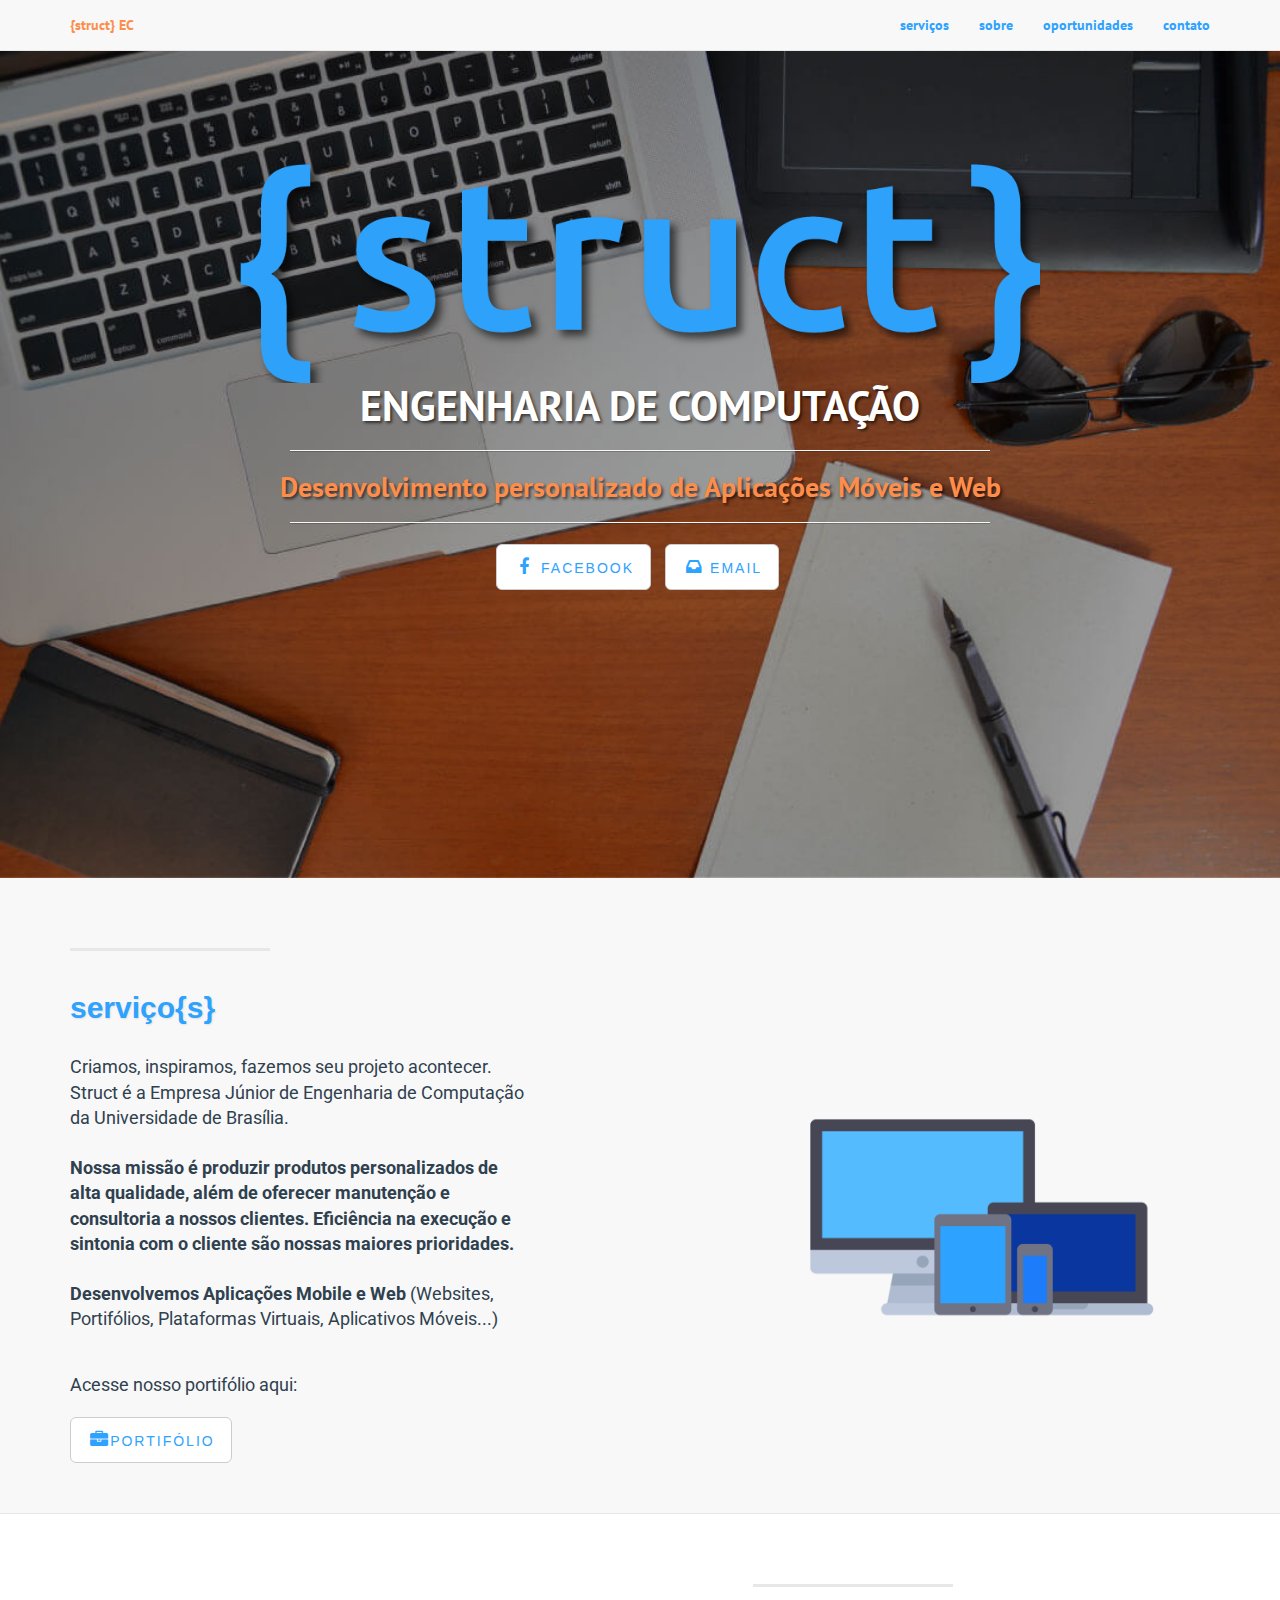
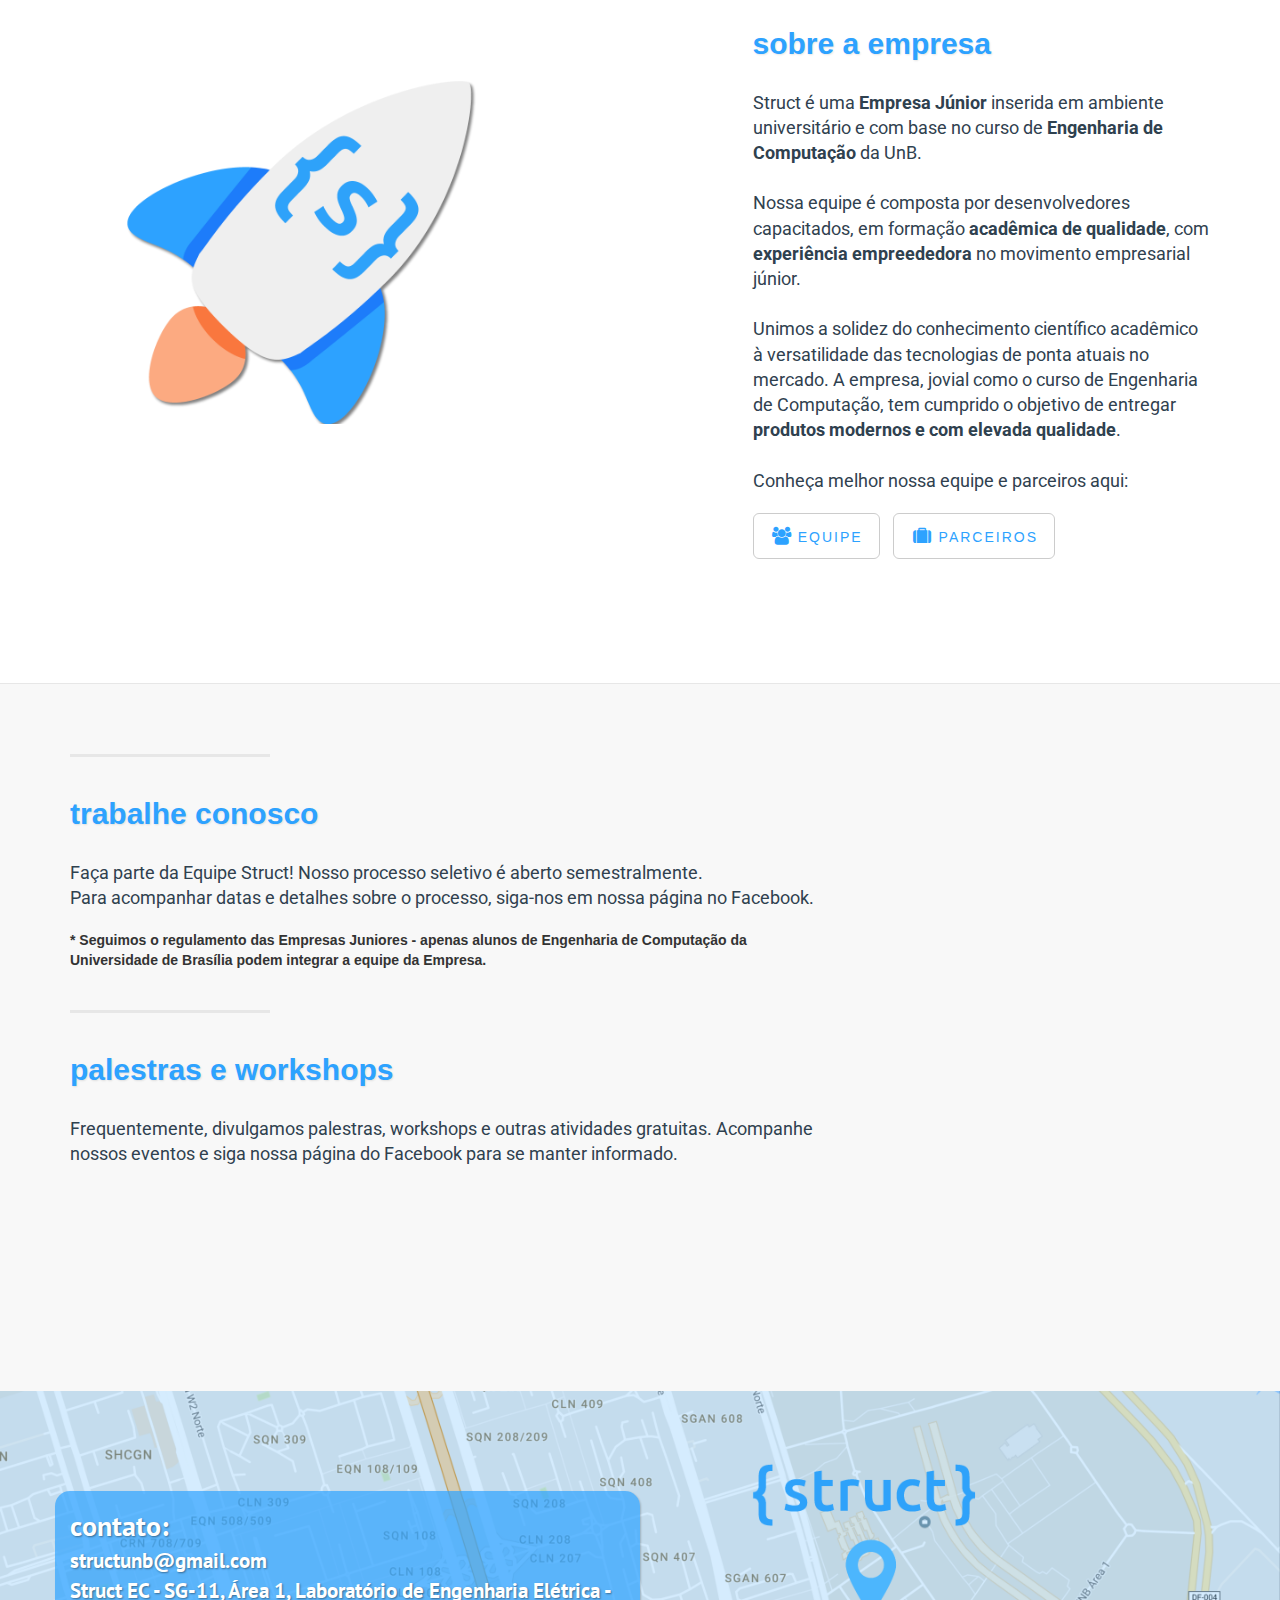
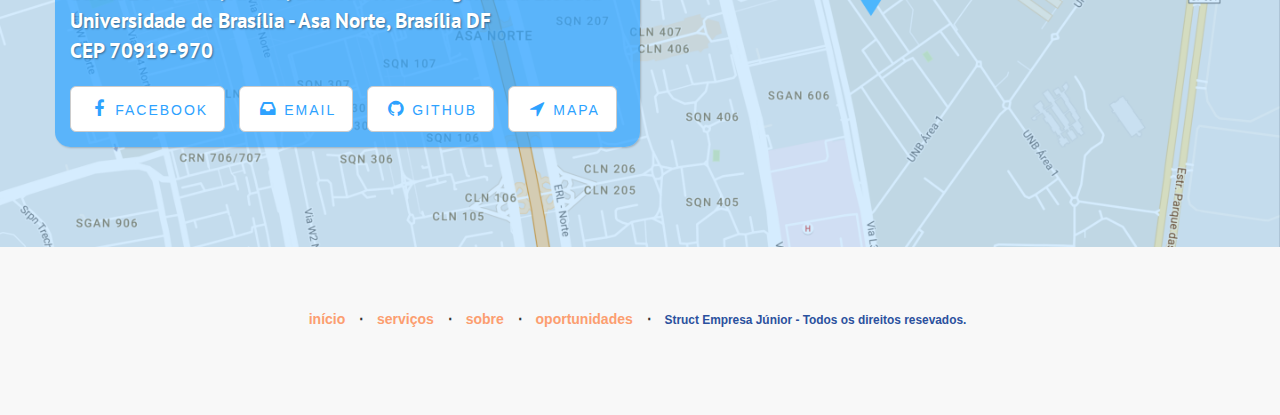
<file: index.html>
<!DOCTYPE html>
<html lang="pt">

<head>

    <meta charset="utf-8">
    <meta http-equiv="X-UA-Compatible" content="IE=edge">
    <meta name="viewport" content="width=device-width, initial-scale=1">
    <meta name="description" content="">
    <meta name="author" content="">

    <title>{struct} Engenharia de Computação</title>

    <!-- Bootstrap Core CSS -->
    <link href="css/bootstrap.min.css" rel="stylesheet">

    <!-- Custom CSS -->
    <link href="css/landing-page.css" rel="stylesheet">
    <link href="css/style.css" rel="stylesheet">

    <!-- Custom Fonts -->
    <link href="font-awesome/css/font-awesome.min.css" rel="stylesheet" type="text/css">
    <link href="https://fonts.googleapis.com/css?family=PT+Sans:300,400,700,300italic,400italic,700italic" rel="stylesheet" type="text/css">
    <link href="https://fonts.googleapis.com/css?family=Roboto:300,400,700,300italic,400italic,700italic" rel="stylesheet" type="text/css">

    <!-- HTML5 Shim and Respond.js IE8 support of HTML5 elements and media queries -->
    <!-- WARNING: Respond.js doesn't work if you view the page via file:// -->
    <!--[if lt IE 9]>
        <script src="https://oss.maxcdn.com/libs/html5shiv/3.7.0/html5shiv.js"></script>
        <script src="https://oss.maxcdn.com/libs/respond.js/1.4.2/respond.min.js"></script>
    <![endif]-->

</head>

<body id="page-top" data-spy="scroll" data-target=".navbar-fixed-top">

    <!-- Barra de Navegação -->
    <nav class="navbar navbar-default navbar-fixed-top topnav" role="navigation">
        <div class="container topnav">
            <!-- Brand and toggle get grouped for better mobile display -->
            <div class="navbar-header page-scroll">
                <button type="button" class="navbar-toggle" data-toggle="collapse" data-target="#bs-example-navbar-collapse-1">
                    <span class="sr-only">Toggle navigation</span>
                    <span class="icon-bar"></span>
                    <span class="icon-bar"></span>
                    <span class="icon-bar"></span>
                </button>
                <a class="navbar-brand topnav page-scroll" href="#intro">{struct} EC</a>
            </div>
            <!-- Collect the nav links, forms, and other content for toggling -->
            <div class="collapse navbar-collapse" id="bs-example-navbar-collapse-1">
                <ul class="nav navbar-nav navbar-right">
                    <li>
                        <a class="page-scroll" href="#services">serviços</a>
                    </li>
                    <li>
                        <a class="page-scroll" href="#about">sobre</a>
                    </li>
                    <li>
                        <a class="page-scroll" href="#work">oportunidades</a>
                    </li>
                    <li>
                        <a class="page-scroll" href="#contact">contato</a>
                    </li>
                </ul>
            </div>
            <!-- /.navbar-collapse -->
        </div>
        <!-- /.container -->
    </nav>


    <!-- Header -->
    <a id="intro" name="intro"></a>
    <div class="intro-header">
        <div class="container">
            <div class="row">
                <div class="col-lg-12">
                    <div class="intro-message">
                        <img class="img-responsive center-block" margin-top="auto" width="800px" height="auto" src="img/logo.png" alt="">
                        <!-- <h1>Struct Empresa Júnior</h1> -->
                        <h2 class="center-title">ENGENHARIA DE COMPUTAÇÃO</h2>
                        <hr class="intro-divider">
                        <h2 class="center-title center-subtitle">Desenvolvimento personalizado de Aplicações Móveis e Web</h2>
                        <hr class="intro-divider">
                        <ul class="list-inline intro-social-buttons">
                            <li>
                                <a href="https://www.facebook.com/StructUnB/" target="_blank" class="btn btn-default btn-lg btn-general"><i class="fa fa-facebook fa-fw"></i> <span class="network-name">Facebook</span></a>
                            </li>
                            <li>
                                <a href="mailto:structunb@gmail.com" target="_blank" class="btn btn-default btn-lg btn-general"><i class="fa fa-inbox fa-fw"></i> <span class="network-name">Email</span></a>
                            </li>
                        </ul>
                    </div>
                </div>
            </div>

        </div>
        <!-- /.container -->

    </div>
    <!-- /.intro-header -->

    <!-- Page Content -->

	  <a id="services" name="services"></a>
    <div class="content-section-a">

        <div class="container">
            <div class="row">
                <div class="col-lg-5 col-sm-6">
                    <hr class="section-heading-spacer">
                    <div class="clearfix"></div>
                    <h2 class="section-heading">serviço{s}</h2>
                    <p class="lead">Criamos, inspiramos, fazemos seu projeto acontecer. Struct é a Empresa Júnior de Engenharia de Computação da Universidade de Brasília.
                    <br><br>
                    <b>Nossa missão é produzir produtos personalizados de alta qualidade, além de oferecer manutenção e consultoria a nossos clientes.
                      Eficiência na execução e sintonia com o cliente são nossas maiores prioridades.</b><br><br>
                    <b>Desenvolvemos Aplicações Mobile e Web</b> (Websites, Portifólios, Plataformas Virtuais, Aplicativos Móveis...)<br></p>
                    <div id="portifolio-button"></div><br>
                    <p class="lead">Acesse nosso portifólio aqui:</p>
                    <a data-toggle="collapse" data-target="#portifolio-collapse" href="#portifolio-button" class="btn btn-default btn-lg btn-general page-scroll"><i class="fa fa-briefcase fa-fw"></i><span class="network-name">Portifólio</span></a>
                </div>
                <div class="col-lg-5 col-lg-offset-2 col-sm-6" style="padding-top:10%;">
                    <img class="img-responsive center-block" src="img/devices.png" alt="">
                </div>
            </div>

            <div id="portifolio-collapse" class="collapse row marketing" style="padding-top:3%;">
                <div class="col-lg-12 col-sm-6" style="background-color:#fff; border-radius:15px; padding-top:20px;">
                    <div class="col-md-1"></div>
                    <div class="col-md-2">
                        <img class="img-circle" src="img/00-guiamochilunb.png" alt="Generic placeholder image" width="140" height="140">
                        <h2>Guia do Mochileiro da UnB</h2>
                        <p>Um dos primeiros projetos da Empresa, o aplicativo foi idealizado como um Guia básico para qualquer novato na Universidade de Brasília.
                        Recebeu apoio das realizações de 50 anos da Universidade.
                        <br><a href="http://www.unb50anos.com.br/index.php/component/content/article/9-noticias/285-estudantes-criam-aplicativo-mochileiro-da-unb-para-android" target="_blank">UnB 50 anos</a>
                        <br><a href="https://play.google.com/store/apps/details?id=gm.unb&hl=pt_BR" target="_blank"><i class="fa fa-play fa-fw"></i> Google Play</a></p>
                    </div>
                    <div class="col-md-2">
                        <img class="img-circle" src="img/01-caronaphone.png" alt="Generic placeholder image" width="140" height="140">
                        <h2>Carona Phone</h2>
                        <p>Carona Phone é uma aplicação gratuita com foco na carona solidária,
                          destinada a qualquer tipo de usuário. A Struct participou da execução do desenvolvimento da aplicação móvel em Android.
                        <br><a href="http://caronaphone.com/" target="_blank">Visite o site aqui</a>
                        <br><a href="https://play.google.com/store/apps/details?id=br.com.caronaphone.android.app" target="_blank"><i class="fa fa-play fa-fw"></i> Google Play</a></p>
                    </div>
                    <div class="col-md-2">
                        <img class="img-circle" src="img/02-doisnovemeialogo.png" alt="Generic placeholder image" width="140" height="140">
                        <h2>Doisnovemeia</h2>
                        <p>A Struct realizou uma parceria com a Doisnovemeia: recebemos uma consultoria de marketing, e,
                          em contrapartida, desenvolvemos um sistema para o gerenciamento de conteúdo do site da Empresa.
                        <br><a href="http://doisnovemeia.com.br/" target="_blank">Visite o site aqui</a>
                        </p>
                    </div>
                    <div class="col-md-2">
                        <img class="img-circle" src="img/03-projprecoce.png" alt="Generic placeholder image" width="140" height="140">
                        <h2>Projeto Precoce</h2>
                        <p>Precoce é um projeto de extensão da professora Aida Fadel, do Departamento de Engenharia Mecânica da UnB.
                        O projeto oferece cursos de capacitação tecnológica para alunos do ensino médio e a Struct trabalhou em parceria com o projeto.
                      <br><a href="http://unb.br/noticias/unbagencia/unbagencia.php?id=3666" target="_blank">Conheça mais aqui</a>
                        </p>
                    </div>
                    <div class="col-md-2">
                        <img class="img-circle" src="img/04-testobsb.png" alt="Generic placeholder image" width="140" height="140">
                        <h2>Testo Brasília</h2>
                        <p>Uma aplicação móvel foi desenvolvida a pedido da Empresa Testo Brasília, que há mais de duas décadas trabalha com moda.
                          O aplicativo se tornou a interface com o usuário para apresentar os serviços e produtos oferecidos pela empresa.
                          <br><a href="https://play.google.com/store/apps/details?id=br.unb.struct.testobsb" target="_blank"><i class="fa fa-play fa-fw"></i> Google Play</a></p>
                    </div>
                    <div class="col-md-1"></div>
                </div>
            </div>

        </div>
        <!-- /.container -->
    </div>



    <!-- /.content-section-a -->
    <a id="about" name="about"></a>
    <div class="content-section-b">

        <div class="container" style="padding-bottom:5%;">

            <div class="row">
                <div class="col-lg-5 col-lg-offset-1 col-sm-push-6  col-sm-6">
                    <hr class="section-heading-spacer">
                    <div class="clearfix"></div>
                    <h2 class="section-heading">sobre a empresa</h2>
                    <p class="lead">Struct é uma <b>Empresa Júnior</b> inserida em ambiente universitário e com base no curso de <b>Engenharia de Computação</b> da UnB.
                      <br><br>Nossa equipe é composta por desenvolvedores capacitados, em formação <b>acadêmica de qualidade</b>, com <b>experiência empreededora</b> no movimento empresarial júnior.
                      <br><br>Unimos a solidez do conhecimento científico acadêmico à versatilidade das tecnologias de ponta atuais no mercado.
                      A empresa, jovial como o curso de Engenharia de Computação, tem cumprido o objetivo de entregar <b>produtos modernos e com elevada qualidade</b>.
                      <br><br>Conheça melhor nossa equipe e parceiros aqui:
                    </p>
                    <ul class="list-inline banner-social-buttons">
                        <li>
                            <a data-toggle="collapse" data-target="#portifolio-collapse" href="#" class="btn btn-default btn-lg btn-general"><i class="fa fa-users fa-fw"></i> <span class="network-name">Equipe</span></a>
                        </li>
                        <li>
                            <a href="#" class="btn btn-default btn-lg btn-general"><i class="fa fa-suitcase fa-fw" ></i> <span class="network-name">Parceiros</span></a>
                        </li>
                    </ul>
                </div>


                <div id="team-collapse" class="collapse row" style="padding-top:3%;">
                    <div class="col-lg-12 col-sm-6" style="background-color:#fff; border-radius:15px; padding-top:20px;">
                      <div class="col-lg-12 col-sm-6">
                      <div class="col-md-1"></div>
                        <div class="col-md-2">
                            <img class="img-responsive portfolio-item" style="margin-top:20px;" src="img/00-guiamochilunb.png" alt="">
                        </div>
                        <div class="col-md-2">
                            <img class="img-responsive portfolio-item" src="img/01-caronaphone.png" alt="">
                        </div>
                        <div class="col-md-2">
                            <img class="img-responsive portfolio-item" src="img/02-doisnovemeialogo.png" alt="">
                        </div>
                        <div class="col-md-2">
                            <img class="img-responsive portfolio-item" src="img/03-projprecoce.png" alt="">
                        </div>
                        <div class="col-md-2">
                            <img class="img-responsive portfolio-item" src="img/04-testobsb.png" alt="">
                        </div>
                        <div class="col-md-1"></div>
                      </div>
                    </div>
                </div>

                <div class="col-lg-5 col-sm-pull-6  col-sm-6" style="padding-top:10%;">
                    <img class="img-responsive center-block" src="img/rocket-ship.png" alt="">
                </div>
            </div>

        </div>
        <!-- /.container -->

    </div>
    <!-- /.content-section-b -->

    <a id="work" name="work"></a>
    <div class="content-section-a">

        <div class="container" style="padding-bottom:8%">
            <div class="row">
                <div class="col-lg-8">
                    <hr class="section-heading-spacer">
                    <div class="clearfix"></div>
                    <h2 class="section-heading">trabalhe conosco</h2>
                    <p class="lead">Faça parte da Equipe Struct! Nosso processo seletivo é aberto semestralmente.
                      <br>Para acompanhar datas e detalhes sobre o processo, siga-nos em nossa página no Facebook.
                    </p>
                    <div style="font-size: 1em;">* Seguimos o regulamento das Empresas Juniores - apenas alunos de Engenharia de Computação da Universidade de Brasília podem integrar a equipe da Empresa.</div>
                    <br>
                    <hr class="section-heading-spacer">
                    <div class="clearfix"></div>
                    <h2 class="section-heading">palestras e workshops</h2>
                    <p class="lead">Frequentemente, divulgamos palestras, workshops e outras atividades gratuitas. Acompanhe nossos eventos e siga nossa página do Facebook para se manter informado.
                    </p>
                </div>
                <div class="col-lg-4">
                    <iframe src="https://www.facebook.com/plugins/page.php?href=https%3A%2F%2Fwww.facebook.com%2FStructUnb&tabs=timeline&width=340&height=500&small_header=false&adapt_container_width=true&hide_cover=false&show_facepile=true&appId" width="340" height="500" style="border:none;overflow:hidden" scrolling="no" frameborder="0" allowTransparency="true"></iframe>
                </div>
            </div>

        </div>
        <!-- /.container -->

    </div>

	<a id="contact" name="contact"></a>
    <div class="banner">

        <div class="container">

            <div class="row">
                <div class="col-lg-6 banner-box">
                    <div class="banner-text banner-title">contato:</div>
                    <div class="banner-text">
                      structunb@gmail.com<br>Struct EC - SG-11, Área 1, Laboratório de Engenharia Elétrica - Universidade de Brasília - Asa Norte, Brasília DF<br>CEP 70919-970</div>
                    <br>
                    <ul class="list-inline banner-social-buttons">
                        <li>
                            <a href="https://www.facebook.com/StructUnB/" target="_blank" class="btn btn-default btn-lg btn-general"><i class="fa fa-facebook fa-fw"></i> <span class="network-name">Facebook</span></a>
                        </li>
                        <li>
                            <a href="mailto:structunb@gmail.com" target="_blank" class="btn btn-default btn-lg btn-general"><i class="fa fa-inbox fa-fw" ></i> <span class="network-name">Email</span></a>
                        </li>
                        <li>
                            <a href="https://github.com/structce" target="_blank" class="btn btn-default btn-lg btn-general"><i class="fa fa-github fa-fw"></i> <span class="network-name">Github</span></a>
                        </li>
                        <li>
                            <a href="https://www.google.com.br/maps/place/Struct+-+Empresa+Junior+de+Engenharia+de+Computacao/@-15.7663723,-47.8732506,16z/data=!4m5!3m4!1s0x935a3bba85ace5d9:0x571a7e55ccd76fc9!8m2!3d-15.7660447!4d-47.8719056" target="_blank" class="btn btn-default btn-lg btn-general"><i class="fa fa-location-arrow fa-fw"></i> <span class="network-name">Mapa</span></a>
                        </li>
                    </ul>

                </div>
                <div class="col-lg-6">

                </div>
            </div>

        </div>
        <!-- /.container -->

    </div>
    <!-- /.banner -->

    <!-- Footer -->
    <footer>
        <div class="container" style="padding-bottom:2%;">
            <div class="row">
                <div class="col-lg-12" style="text-align:center;">
                    <ul class="list-inline footer-links">
                        <li>
                            <a class="page-scroll" href="#page-top">início</a>
                        </li>
                        <li class="footer-menu-divider">&sdot;</li>
                        <li>
                            <a class="page-scroll" href="#services">serviços</a>
                        </li>
                        <li class="footer-menu-divider">&sdot;</li>
                        <li>
                            <a class="page-scroll" href="#about">sobre</a>
                        </li>
                        <li class="footer-menu-divider">&sdot;</li>
                        <li>
                            <a class="page-scroll" href="#work">oportunidades</a>
                        </li>
                        <li class="footer-menu-divider">&sdot;</li>
                        <li>
                            <p class="copyright text-muted small"> Struct Empresa Júnior - Todos os direitos resevados.</p>
                        </li>
                    </ul>
                </div>
            </div>
        </div>
    </footer>

    <!-- jQuery -->
    <script src="js/jquery.js"></script>

    <!-- Bootstrap Core JavaScript -->
    <script src="js/bootstrap.min.js"></script>

    <!-- Scrolling Nav JavaScript -->
    <script src="js/jquery.easing.min.js"></script>
    <script src="js/scrolling-nav.js"></script>

</body>

</html>
</file>
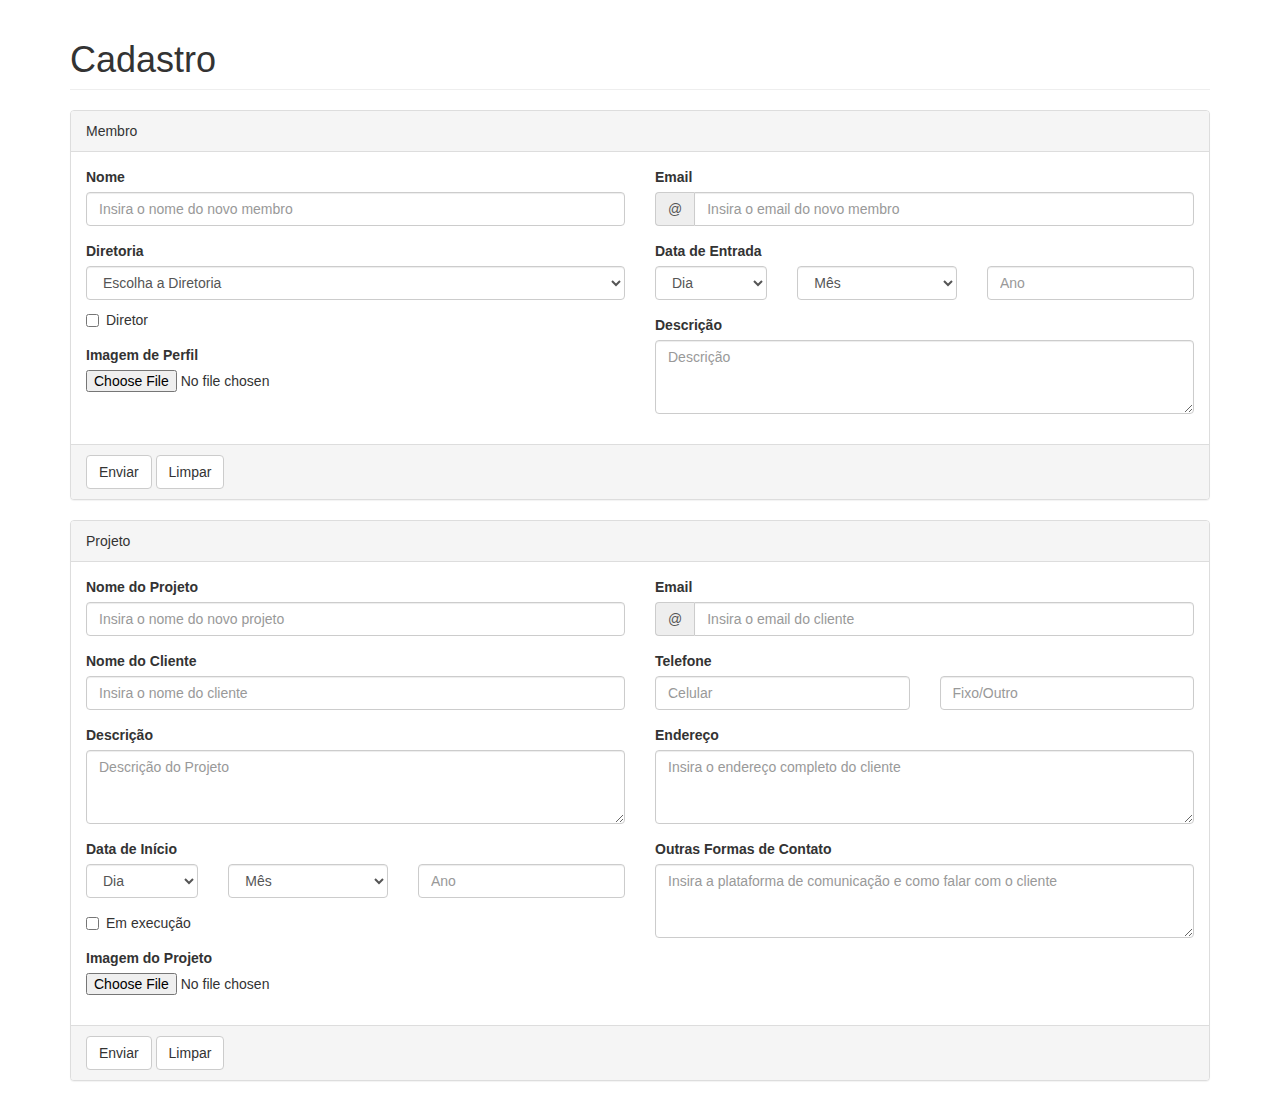
<file: cadastro-membros-projetos/cadastro-membro-projetos.html>
<!DOCTYPE html>
<html lang="pt">

<!DOCTYPE html>
<html lang="pt">

<head>
	<meta charset="utf-8">

	<!--Css da page-->
	<link rel="stylesheet" type="text/css" href="../css/cadastro-page.css">

	<!--Bootstrap CSS-->
	<link rel="stylesheet" type="text/css" href="../css/bootstrap.css">
	<link rel="stylesheet" type="text/css" href="../css/bootstrap.min.css">

	<!--Bootstrap JS-->
	<script type="text/javascript" src="../js/bootstrap.js"></script>
	<script type="text/javascript" src="../js/bootstrap.min.js"></script>

	<!--Jquery-->
	<script type="text/javascript" src="../js/jquery.js"></script>
	<script type="text/javascript" src="../js/jquery.easing.min.js"></script>
</head>

<body>
	<div class="container">
		<div class="row">
            <div class="col-lg-12">
                <h1 class="page-header">Cadastro</h1>
            </div>
            <!-- /.col-lg-12 -->
        </div>
        <!-- /.row -->
        <div class="row">
        	<div class="col-lg-12">
        		<div class="panel panel-default panel-red">
        			<div class="panel-heading">
        				Membro
        			</div>
        			<div class="panel-body">
        				<div class="row">
        					<div class="col-lg-6">
        						<div class="form-group">
                                    <label>Nome</label>
                                    <input class="form-control" placeholder="Insira o nome do novo membro">
                                </div>
                                <div class="form-group">
                                    <label>Diretoria</label>
                                    <select class="form-control">
                                    	<option>Escolha a Diretoria</option>
                                    	<option>Presidencia</option>
                                        <option>Administrativo-Financeira</option>
                                        <option>Projetos</option>
                                        <option>Recursos Humanos</option>
                                        <option>Marketing</option>
                                    </select>
                                    <div class="checkbox">
                                        <label>
                                            <input type="checkbox" value="">Diretor
                                        </label>
                                    </div>
                                </div>
                                <div class="form-group">
	                                <label>Imagem de Perfil</label>
	                                <input type="file">
	                            </div>
        					</div>
        					<!-- /.col-lg-6 -->
        					<div class="col-lg-6">
        						<label>Email</label>
        						<div class="form-group input-group">
                                    <span class="input-group-addon">@</span>
                                    <input type="text" class="form-control" placeholder="Insira o email do novo membro">
                                </div>
                                <div class="form-group">
                                	<label>Data de Entrada</label>
                                	<div class="row">
                                		<div class="col-lg-3">
		                                	<select class="form-control" id="dia-entrada">
		                                        <option>Dia</option>
		                                        <option>1</option>
		                                        <option>2</option>
		                                        <option>3</option>
		                                        <option>4</option>
		                                        <option>5</option>
		                                        <option>6</option>
		                                        <option>7</option>
		                                        <option>8</option>
		                                        <option>9</option>
		                                        <option>10</option>
		                                        <option>11</option>
		                                        <option>12</option>
		                                        <option>13</option>
		                                        <option>14</option>
		                                        <option>15</option>
		                                        <option>16</option>
		                                        <option>17</option>
		                                        <option>18</option>
		                                        <option>19</option>
		                                        <option>20</option>
		                                        <option>21</option>
		                                        <option>22</option>
		                                        <option>23</option>
		                                        <option>24</option>
		                                        <option>25</option>
		                                        <option>26</option>
		                                        <option>27</option>
		                                        <option>28</option>
		                                        <option>29</option>
		                                        <option>30</option>
		                                        <option>31</option>
		                                    </select>
		                                </div>
		                                <div class="col-lg-4">
		                                    <select class="form-control" id="mes-entrada">
		                                        <option>Mês</option>
		                                        <option>1</option>
		                                        <option>2</option>
		                                        <option>3</option>
		                                        <option>4</option>
		                                        <option>5</option>
		                                        <option>6</option>
		                                        <option>7</option>
		                                        <option>8</option>
		                                        <option>9</option>
		                                        <option>10</option>
		                                        <option>11</option>
		                                        <option>12</option>
		                                    </select>
	                                    </div>
	                                    <div class="col-lg-5">
	                                    	<input class="form-control" placeholder="Ano" id="ano-entrada">
	                                    </div>
                                    </div>
                                    <!-- /.row data entrada -->
                                </div>
                                <!-- /. form-group data entrada -->
                                <div class="form-group">
                                	<label>Descrição</label>
                                    <textarea class="form-control" rows="3" placeholder="Descrição"></textarea>
                                </div>
        					</div>
        					<!-- /.col-lg-6 dados internos -->
        				</div>
        				<!-- /.row membro -->
        			</div>
        			<!-- /.panel-body membro -->
        			<div class="panel-footer">
        				<button type="submit" class="btn btn-default">Enviar</button>
                        <button type="reset" class="btn btn-default">Limpar</button>
        			</div>
        			<!-- /.panel-footer membro -->
        		</div>
        		<!-- /.panel Membro -->
        	</div>
        	<!-- /.col-lg-12 membro -->
        </div>
        <!-- /.row membro -->
        <div class="row">
        	<div class="col-lg-12">
        		<div class="panel panel-default">
        			<div class="panel-heading">
        				Projeto
        			</div>
        			<div class="panel-body">
        				<div class="row">
        					<div class="col-lg-6">
        						<div class="form-group">
		        					<label>Nome do Projeto</label>
		        					<input class="form-control" placeholder="Insira o nome do novo projeto">
		        				</div>
		        				<div class="form-group">
		        					<label>Nome do Cliente</label>
		        					<input class="form-control" placeholder="Insira o nome do cliente">
		        				</div>
		        				<div class="form-group">
		        					<label>Descrição</label>
		                            <textarea class="form-control" rows="3" placeholder="Descrição do Projeto"></textarea>
		        				</div>
		        				<div class="form-group">
                                	<label>Data de Início</label>
                                	<div class="row">
                                		<div class="col-lg-3">
		                                	<select class="form-control" id="dia-inicio">
		                                        <option>Dia</option>
		                                        <option>1</option>
		                                        <option>2</option>
		                                        <option>3</option>
		                                        <option>4</option>
		                                        <option>5</option>
		                                        <option>6</option>
		                                        <option>7</option>
		                                        <option>8</option>
		                                        <option>9</option>
		                                        <option>10</option>
		                                        <option>11</option>
		                                        <option>12</option>
		                                        <option>13</option>
		                                        <option>14</option>
		                                        <option>15</option>
		                                        <option>16</option>
		                                        <option>17</option>
		                                        <option>18</option>
		                                        <option>19</option>
		                                        <option>20</option>
		                                        <option>21</option>
		                                        <option>22</option>
		                                        <option>23</option>
		                                        <option>24</option>
		                                        <option>25</option>
		                                        <option>26</option>
		                                        <option>27</option>
		                                        <option>28</option>
		                                        <option>29</option>
		                                        <option>30</option>
		                                        <option>31</option>
		                                    </select>
		                                </div>
		                                <div class="col-lg-4">
		                                    <select class="form-control" id="mes-inicio">
		                                        <option>Mês</option>
		                                        <option>1</option>
		                                        <option>2</option>
		                                        <option>3</option>
		                                        <option>4</option>
		                                        <option>5</option>
		                                        <option>6</option>
		                                        <option>7</option>
		                                        <option>8</option>
		                                        <option>9</option>
		                                        <option>10</option>
		                                        <option>11</option>
		                                        <option>12</option>
		                                    </select>
	                                    </div>
	                                    <div class="col-lg-5">
	                                    	<input class="form-control" placeholder="Ano" id="ano-inicio">
	                                    </div>
                                    </div>
                                    <!-- /.row data inicio -->
                                </div>
                                <!-- /. form-group data inicio -->
                                <div class="form-group">
                                    <div class="checkbox">
                                        <label>
                                            <input type="checkbox" value="">Em execução
                                        </label>
                                    </div>
                                </div>
                                <div class="form-group">
	                                <label>Imagem do Projeto</label>
	                                <input type="file">
	                            </div>
        					</div>
        					<!-- /.col-lg-6 1 projeto -->
        					<div class="col-lg-6">
        						<label>Email</label>
        						<div class="form-group input-group">
                                    <span class="input-group-addon">@</span>
                                    <input type="text" class="form-control" placeholder="Insira o email do cliente">
                                </div>
                                <div class="form-group">
                                	<label>Telefone</label>
                                	<div class="row">
                                		<div class="col-lg-6">
                                			<input class="form-control" placeholder="Celular">
                                		</div>
                                		<div class="col-lg-6">
                                			<input class="form-control" placeholder="Fixo/Outro">
                                		</div>
                                	</div>
                                </div>
                                <div class="form-group">
                                	<label>Endereço</label>
                                	<textarea class="form-control" rows="3" placeholder="Insira o endereço completo do cliente"></textarea>
                                </div>
                                <div class="form-group">
                                	<label>Outras Formas de Contato</label>
                                	<textarea class="form-control" rows="3" placeholder="Insira a plataforma de comunicação e como falar com o cliente"></textarea>
                                </div>
        					</div>
        					<!-- /.col-lg-6 2 projeto -->
        				</div>
        				<!-- /.row projeto -->
        			</div>
        			<!-- /.panel-body projeto -->
        			<div class="panel-footer">
        				<button type="submit" class="btn btn-default">Enviar</button>
                        <button type="reset" class="btn btn-default">Limpar</button>
        			</div>
        			<!-- /.panel-footer projeto -->
        		</div>
        		<!-- /.panel projeto -->
        	</div>
        	<!-- /.col-lg-12 projeto -->
        </div>
        <!-- /.row projeto -->
	</div>
	<!-- /.container -->
</body>

</html>
</file>
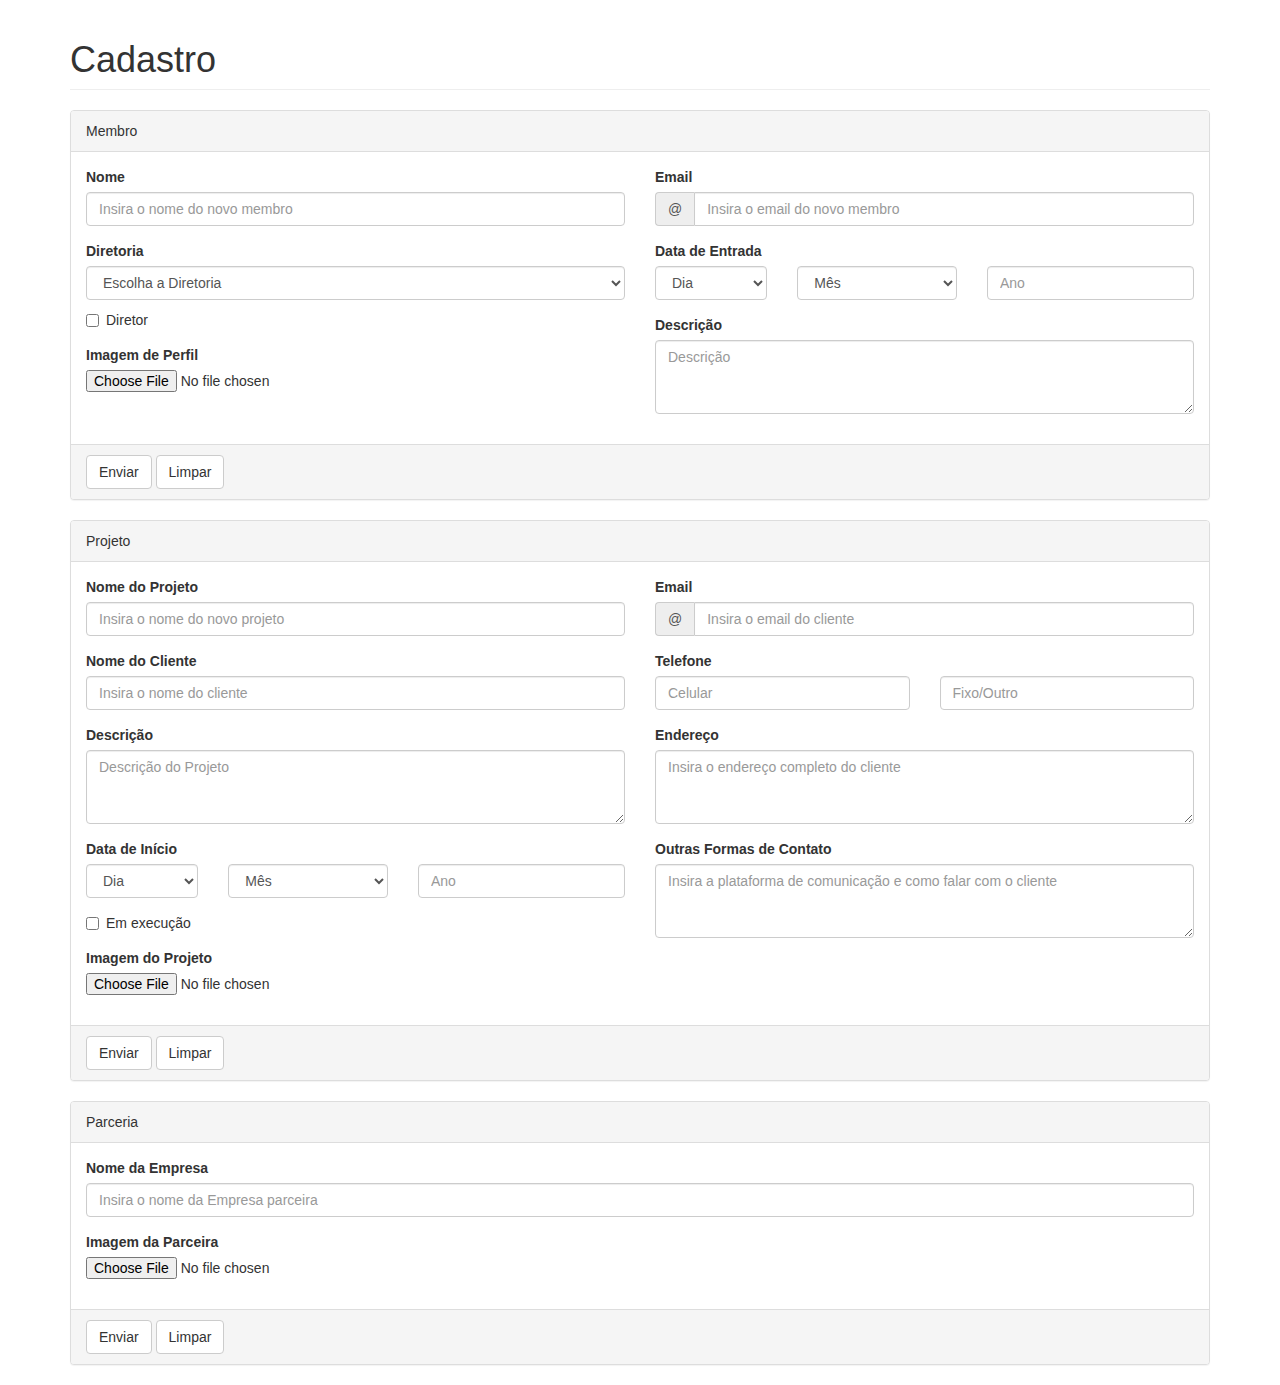
<file: administrador/cadastro-membros-projetos/cadastro-membro-projetos.html>
<!DOCTYPE html>
<html lang="pt">
<head>
	<meta charset="utf-8">

	<!--Css da page-->
	<link rel="stylesheet" type="text/css" href="../../css/cadastro-page.css">

	<!--Bootstrap CSS-->
	<link rel="stylesheet" type="text/css" href="../../css/bootstrap.css">
	<link rel="stylesheet" type="text/css" href="../../css/bootstrap.min.css">
</head>

<body>
	<div class="container">
		<div class="row">
            <div class="col-lg-12">
                <h1 class="page-header">Cadastro</h1>
            </div>
            <!-- /.col-lg-12 -->
        </div>
        <!-- /.row -->
        <div class="row">
        	<div class="col-lg-12">
        		<div class="panel panel-default panel-red">
        			<div class="panel-heading">
        				Membro
        			</div>
        			<div class="panel-body">
        				<div class="row">
        					<div class="col-lg-6">
        						<div class="form-group">
                                    <label>Nome</label>
                                    <input id="NomeMembro" class="form-control" placeholder="Insira o nome do novo membro">
                                </div>
                                <div class="form-group">
                                    <label>Diretoria</label>
                                    <select id="DiretoriaMembro" class="form-control">
                                    	<option>Escolha a Diretoria</option>
                                    	<option>Presidencia</option>
                                        <option>Administrativo-Financeira</option>
                                        <option>Projetos</option>
                                        <option>Recursos Humanos</option>
                                        <option>Marketing</option>
                                    </select>
                                    <div class="checkbox">
                                        <label>
                                            <input id="Diretor" type="checkbox" value="">Diretor
                                        </label>
                                    </div>
                                </div>
                                <div class="form-group">
	                                <label>Imagem de Perfil</label>
	                                <input type="file" name="ImagemMembro" id="ImagemMembro">
	                            </div>
        					</div>
        					<!-- /.col-lg-6 -->
        					<div class="col-lg-6">
        						<label>Email</label>
        						<div class="form-group input-group">
                                    <span class="input-group-addon">@</span>
                                    <input id="EmailMembro" type="text" class="form-control" placeholder="Insira o email do novo membro">
                                </div>
                                <div class="form-group">
                                	<label>Data de Entrada</label>
                                	<div class="row">
                                		<div class="col-lg-3">
		                                	<select id="DiaEntradaMembro" class="form-control">
		                                        <option>Dia</option>
		                                        <option>1</option>
		                                        <option>2</option>
		                                        <option>3</option>
		                                        <option>4</option>
		                                        <option>5</option>
		                                        <option>6</option>
		                                        <option>7</option>
		                                        <option>8</option>
		                                        <option>9</option>
		                                        <option>10</option>
		                                        <option>11</option>
		                                        <option>12</option>
		                                        <option>13</option>
		                                        <option>14</option>
		                                        <option>15</option>
		                                        <option>16</option>
		                                        <option>17</option>
		                                        <option>18</option>
		                                        <option>19</option>
		                                        <option>20</option>
		                                        <option>21</option>
		                                        <option>22</option>
		                                        <option>23</option>
		                                        <option>24</option>
		                                        <option>25</option>
		                                        <option>26</option>
		                                        <option>27</option>
		                                        <option>28</option>
		                                        <option>29</option>
		                                        <option>30</option>
		                                        <option>31</option>
		                                    </select>
		                                </div>
		                                <div class="col-lg-4">
		                                    <select id="MesEntradaMembro" class="form-control">
		                                        <option>Mês</option>
		                                        <option>1</option>
		                                        <option>2</option>
		                                        <option>3</option>
		                                        <option>4</option>
		                                        <option>5</option>
		                                        <option>6</option>
		                                        <option>7</option>
		                                        <option>8</option>
		                                        <option>9</option>
		                                        <option>10</option>
		                                        <option>11</option>
		                                        <option>12</option>
		                                    </select>
	                                    </div>
	                                    <div class="col-lg-5">
	                                    	<input class="form-control" placeholder="Ano" id="AnoEntradaMembro">
	                                    </div>
                                    </div>
                                    <!-- /.row data entrada -->
                                </div>
                                <!-- /. form-group data entrada -->
                                <div class="form-group">
                                	<label>Descrição</label>
                                    <textarea id="DescricaoMembro" class="form-control" rows="3" placeholder="Descrição"></textarea>
                                </div>
        					</div>
        					<!-- /.col-lg-6 dados internos -->
        				</div>
        				<!-- /.row membro -->
        			</div>
        			<!-- /.panel-body membro -->
        			<div class="panel-footer">
        				<button type="submit" class="btn btn-default" id="submitMembro">Enviar</button>
                        <button type="reset" class="btn btn-default" id="resetMembro">Limpar</button>
        			</div>
        			<!-- /.panel-footer membro -->
        		</div>
        		<!-- /.panel Membro -->
        	</div>
        	<!-- /.col-lg-12 membro -->
        </div>
        <!-- /.row membro -->
        <div class="row">
        	<div class="col-lg-12">
        		<div class="panel panel-default">
        			<div class="panel-heading">
        				Projeto
        			</div>
        			<div class="panel-body">
        				<div class="row">
        					<div class="col-lg-6">
        						<div class="form-group">
		        					<label>Nome do Projeto</label>
		        					<input id="NomeProjeto" class="form-control" placeholder="Insira o nome do novo projeto">
		        				</div>
		        				<div class="form-group">
		        					<label>Nome do Cliente</label>
		        					<input id="NomeCliente" class="form-control" placeholder="Insira o nome do cliente">
		        				</div>
		        				<div class="form-group">
		        					<label>Descrição</label>
		                            <textarea id="DescricaoProjeto" class="form-control" rows="3" placeholder="Descrição do Projeto"></textarea>
		        				</div>
		        				<div class="form-group">
                                	<label>Data de Início</label>
                                	<div class="row">
                                		<div class="col-lg-3">
		                                	<select class="form-control" id="DiaComecoProjeto">
		                                        <option>Dia</option>
		                                        <option>1</option>
		                                        <option>2</option>
		                                        <option>3</option>
		                                        <option>4</option>
		                                        <option>5</option>
		                                        <option>6</option>
		                                        <option>7</option>
		                                        <option>8</option>
		                                        <option>9</option>
		                                        <option>10</option>
		                                        <option>11</option>
		                                        <option>12</option>
		                                        <option>13</option>
		                                        <option>14</option>
		                                        <option>15</option>
		                                        <option>16</option>
		                                        <option>17</option>
		                                        <option>18</option>
		                                        <option>19</option>
		                                        <option>20</option>
		                                        <option>21</option>
		                                        <option>22</option>
		                                        <option>23</option>
		                                        <option>24</option>
		                                        <option>25</option>
		                                        <option>26</option>
		                                        <option>27</option>
		                                        <option>28</option>
		                                        <option>29</option>
		                                        <option>30</option>
		                                        <option>31</option>
		                                    </select>
		                                </div>
		                                <div class="col-lg-4">
		                                    <select class="form-control" id="MesComecoProjeto">
		                                        <option>Mês</option>
		                                        <option>1</option>
		                                        <option>2</option>
		                                        <option>3</option>
		                                        <option>4</option>
		                                        <option>5</option>
		                                        <option>6</option>
		                                        <option>7</option>
		                                        <option>8</option>
		                                        <option>9</option>
		                                        <option>10</option>
		                                        <option>11</option>
		                                        <option>12</option>
		                                    </select>
	                                    </div>
	                                    <div class="col-lg-5">
	                                    	<input class="form-control" placeholder="Ano" id="AnoComecoProjeto">
	                                    </div>
                                    </div>
                                    <!-- /.row data inicio -->
                                </div>
                                <!-- /. form-group data inicio -->
                                <div class="form-group">
                                    <div class="checkbox">
                                        <label>
                                            <input id="ExecucaoProjeto" type="checkbox" value="">Em execução
                                        </label>
                                    </div>
                                </div>
                                <div class="form-group">
	                                <label>Imagem do Projeto</label>
	                                <input type="file" name="ImagemProjeto" id="ImagemProjeto">
	                            </div>
        					</div>
        					<!-- /.col-lg-6 1 projeto -->
        					<div class="col-lg-6">
        						<label>Email</label>
        						<div class="form-group input-group">
                                    <span class="input-group-addon">@</span>
                                    <input id="EmailCliente" type="text" class="form-control" placeholder="Insira o email do cliente">
                                </div>
                                <div class="form-group">
                                	<label>Telefone</label>
                                	<div class="row">
                                		<div class="col-lg-6">
                                			<input id="CelularCliente" class="form-control" placeholder="Celular">
                                		</div>
                                		<div class="col-lg-6">
                                			<input id="FixoCliente" class="form-control" placeholder="Fixo/Outro">
                                		</div>
                                	</div>
                                </div>
                                <div class="form-group">
                                	<label>Endereço</label>
                                	<textarea id="EndereçoCliente" class="form-control" rows="3" placeholder="Insira o endereço completo do cliente"></textarea>
                                </div>
                                <div class="form-group">
                                	<label>Outras Formas de Contato</label>
                                	<textarea id="OutrosContatosCliente" class="form-control" rows="3" placeholder="Insira a plataforma de comunicação e como falar com o cliente"></textarea>
                                </div>
        					</div>
        					<!-- /.col-lg-6 2 projeto -->
        				</div>
        				<!-- /.row projeto -->
        			</div>
        			<!-- /.panel-body projeto -->
        			<div class="panel-footer">
        				<button id="submitProjeto" type="submit" class="btn btn-default">Enviar</button>
                        <button id="resetProjeto" type="reset" class="btn btn-default">Limpar</button>
        			</div>
        			<!-- /.panel-footer projeto -->
        		</div>
        		<!-- /.panel projeto -->
        	</div>
        	<!-- /.col-lg-12 projeto -->
        </div>
        <!-- /.row projeto -->

        <div class="row">
        	<div class="col-lg-12">
        		<div class="panel panel-default">
        			<div class="panel-heading">
        				Parceria
        			</div>
        			<div class="panel-body">
        				<div class="row">
        					<div class="col-lg-12">
        						<div class="form-group">
		        					<label>Nome da Empresa</label>
		        					<input id="NomeEmpresa" class="form-control" placeholder="Insira o nome da Empresa parceira">
		        				</div>
                                <div class="form-group">
	                                <label>Imagem da Parceira</label>
	                                <input type="file" name="ImagemParceria" id="ImagemParceria">
	                            </div>
        					</div>
        					<!-- /.col-lg-12 parceria -->
        				</div>
        				<!-- /.row parceria -->
        			</div>
        			<!-- /.panel-body parceria -->
        			<div class="panel-footer">
        				<button id="submitParceria" type="submit" class="btn btn-default">Enviar</button>
                        <button id="resetParceria" type="reset" class="btn btn-default">Limpar</button>
        			</div>
        			<!-- /.panel-footer parceria -->
        		</div>
        		<!-- /.panel parceria -->
        	</div>
        	<!-- /.col-lg-12 parceria -->
        </div>
        <!-- /.row parceria -->

	</div>
	<!-- /.container -->

	<!--Bootstrap JS-->
	<script type="text/javascript" src="../../js/bootstrap.js"></script>
	<script type="text/javascript" src="../../js/bootstrap.min.js"></script>

	<!--Jquery-->
	<script type="text/javascript" src="../../js/jquery.js"></script>
	<script type="text/javascript" src="../../js/jquery.easing.min.js"></script>

</body>

</html>
</file>
<file: css/style.css>
.navbar-default .navbar-brand {
    color: #fd8d4b;
    font-family: "PT Sans","Helvetica Neue",Helvetica,Arial,sans-serif;
}

.navbar-default .navbar-nav>li>a {
    color: #2da2ff;
    font-family: "PT Sans","Helvetica Neue",Helvetica,Arial,sans-serif;
}

.navbar-default .navbar-brand:hover {
    color: #0a369f;
}

.navbar-default .navbar-nav>li>a:hover {
    color: #0a369f;
}

.center-title {
    color: #fff;
    font-family: "PT Sans","Helvetica Neue",Helvetica,Arial,sans-serif;
    margin: 0;
    text-shadow: 2px 2px 3px rgba(0,0,0,0.6);
    font-size: 3em;
}

.center-subtitle {
    color: #fd8d4b;
    font-size: 2em;
}

.lead {
    font-family: "Roboto","Helvetica Neue",Helvetica,Arial,sans-serif;
    color: #2f414f;
}

.banner-box {
  background-color: rgba(45,162,255, 0.7);
  padding:15px;
  border-radius: 15px;
  box-shadow: 1px 1px 2px rgba(0,0,0,0.2);
}

.banner-text {
  color: #fff;
  font-family: "PT Sans","Helvetica Neue",Helvetica,Arial,sans-serif;
  margin: 0;
  text-shadow: 1px 1px 2px rgba(0,0,0,0.4);
  font-size: 1.5em;
}

.banner-title {
    font-size: 2em;
}

.btn-default {
    color: #1d7cfa;
    background-color: #fff;
    border-color: #ccc;
}

.btn-general {
  color: #2da2ff;
}

.btn-general:hover {
  color: #0a369f;
}

.footer-links>li>a {
  color: #fc9e70;
}

.footer-links>li>a:hover {
  color: #2b519e;
}

p.copyright {
    color: #2b519e;
    margin: 15px 0 0;
}

.marketing .col-md-2 {
  color: #c4c4c4;
  font-family: "PT Sans","Helvetica Neue",Helvetica,Arial,sans-serif;
  margin-bottom: 20px;
  text-align: center;
}
.marketing h2 {
  color: #2f414f;
  font-family: "PT Sans","Helvetica Neue",Helvetica,Arial,sans-serif;
  font-weight: normal;
}
.marketing p {
  font-family: "PT Sans","Helvetica Neue",Helvetica,Arial,sans-serif;
  margin-right: 10px;
  margin-left: 10px;
  margin-bottom: 10px;
}
</file>
<file: css/cadastro-page.css>
/*
.panel-body {
  height: 350px;
  overflow-y: scroll;
}
*/
.panel-red {
  border-color: #d9534f;
}
.panel-red > .panel-heading {
  border-color: #d9534f;
  color: red;
  background-color: #d9534f;
}
</file>
<file: css/landing-page.css>
/*
 * Start Bootstrap - Landing Page (http://startbootstrap.com/)
 * Copyright 2013-2016 Start Bootstrap
 * Licensed under MIT (https://github.com/BlackrockDigital/startbootstrap/blob/gh-pages/LICENSE)
 */

body,
html {
    width: 100%;
    height: 100%;
}

body,
h1,
h2,
h3,
h4,
h5,
h6 {
    font-family: "Lato","Helvetica Neue",Helvetica,Arial,sans-serif;
    font-weight: 700;
}

.topnav {
    font-size: 14px;
}

.lead {
    font-size: 18px;
    font-weight: 400;
}

.intro-header {
    padding-top: 50px; /* If you're making other pages, make sure there is 50px of padding to make sure the navbar doesn't overlap content! */
    padding-bottom: 50px;
    text-align: center;
    color: #f8f8f8;
    background: url(../img/intro-bg-shadow.jpg) no-repeat center center;
    background-size: cover;
}

.intro-message {
    position: relative;
    padding-top: 10%;
    padding-bottom: 20%;
}

.intro-message > h1 {
    margin: 0;
    text-shadow: 2px 2px 3px rgba(0,0,0,0.6);
    font-size: 5em;
}

.intro-divider {
    width: 700px;
    border-top: 1px solid #f8f8f8;
    border-bottom: 1px solid rgba(0,0,0,0.2);
}

.intro-message > h3 {
    text-shadow: 2px 2px 3px rgba(0,0,0,0.6);
}

@media(max-width:767px) {
    .intro-message {
        padding-bottom: 15%;
    }

    .intro-message > h1 {
        font-size: 3em;
    }

    ul.intro-social-buttons > li {
        display: block;
        margin-bottom: 20px;
        padding: 0;
    }

    ul.intro-social-buttons > li:last-child {
        margin-bottom: 0;
    }

    .intro-divider {
        width: 100%;
    }
}

.network-name {
    text-transform: uppercase;
    font-size: 14px;
    font-weight: 400;
    letter-spacing: 2px;
}

.content-section-a {
    padding: 50px 0;
    background-color: #f8f8f8;
}

.content-section-b {
    padding: 50px 0;
    border-top: 1px solid #e7e7e7;
    border-bottom: 1px solid #e7e7e7;
}

.section-heading {
    color: #2da2ff;
    text-shadow: 1px 1px 2px rgba(0,0,0,0.1);
    margin-bottom: 30px;
}

.section-heading-spacer {
    float: left;
    width: 200px;
    border-top: 3px solid #e7e7e7;
}

.banner {
    padding: 100px 0;
    color: #f8f8f8;
    background: url(../img/banner-map.png) no-repeat center center;
    background-size: cover;
}

.banner h2 {
    margin: 0;
    text-shadow: 2px 2px 3px rgba(0,0,0,0.6);
    font-size: 3em;
}

.banner ul {
    margin-bottom: 0;
}

.banner-social-buttons {
    float: left;
    margin-top: 0;
}

@media(max-width:1199px) {
    ul.banner-social-buttons {
        float: left;
        margin-top: 15px;
    }
}

@media(max-width:767px) {
    .banner h2 {
        margin: 0;
        text-shadow: 2px 2px 3px rgba(0,0,0,0.6);
        font-size: 3em;
    }

    ul.banner-social-buttons > li {
        display: block;
        margin-bottom: 20px;
        padding: 0;
    }

    ul.banner-social-buttons > li:last-child {
        margin-bottom: 0;
    }
}

footer {
    padding: 50px 0;
    background-color: #f8f8f8;
}
</file>
